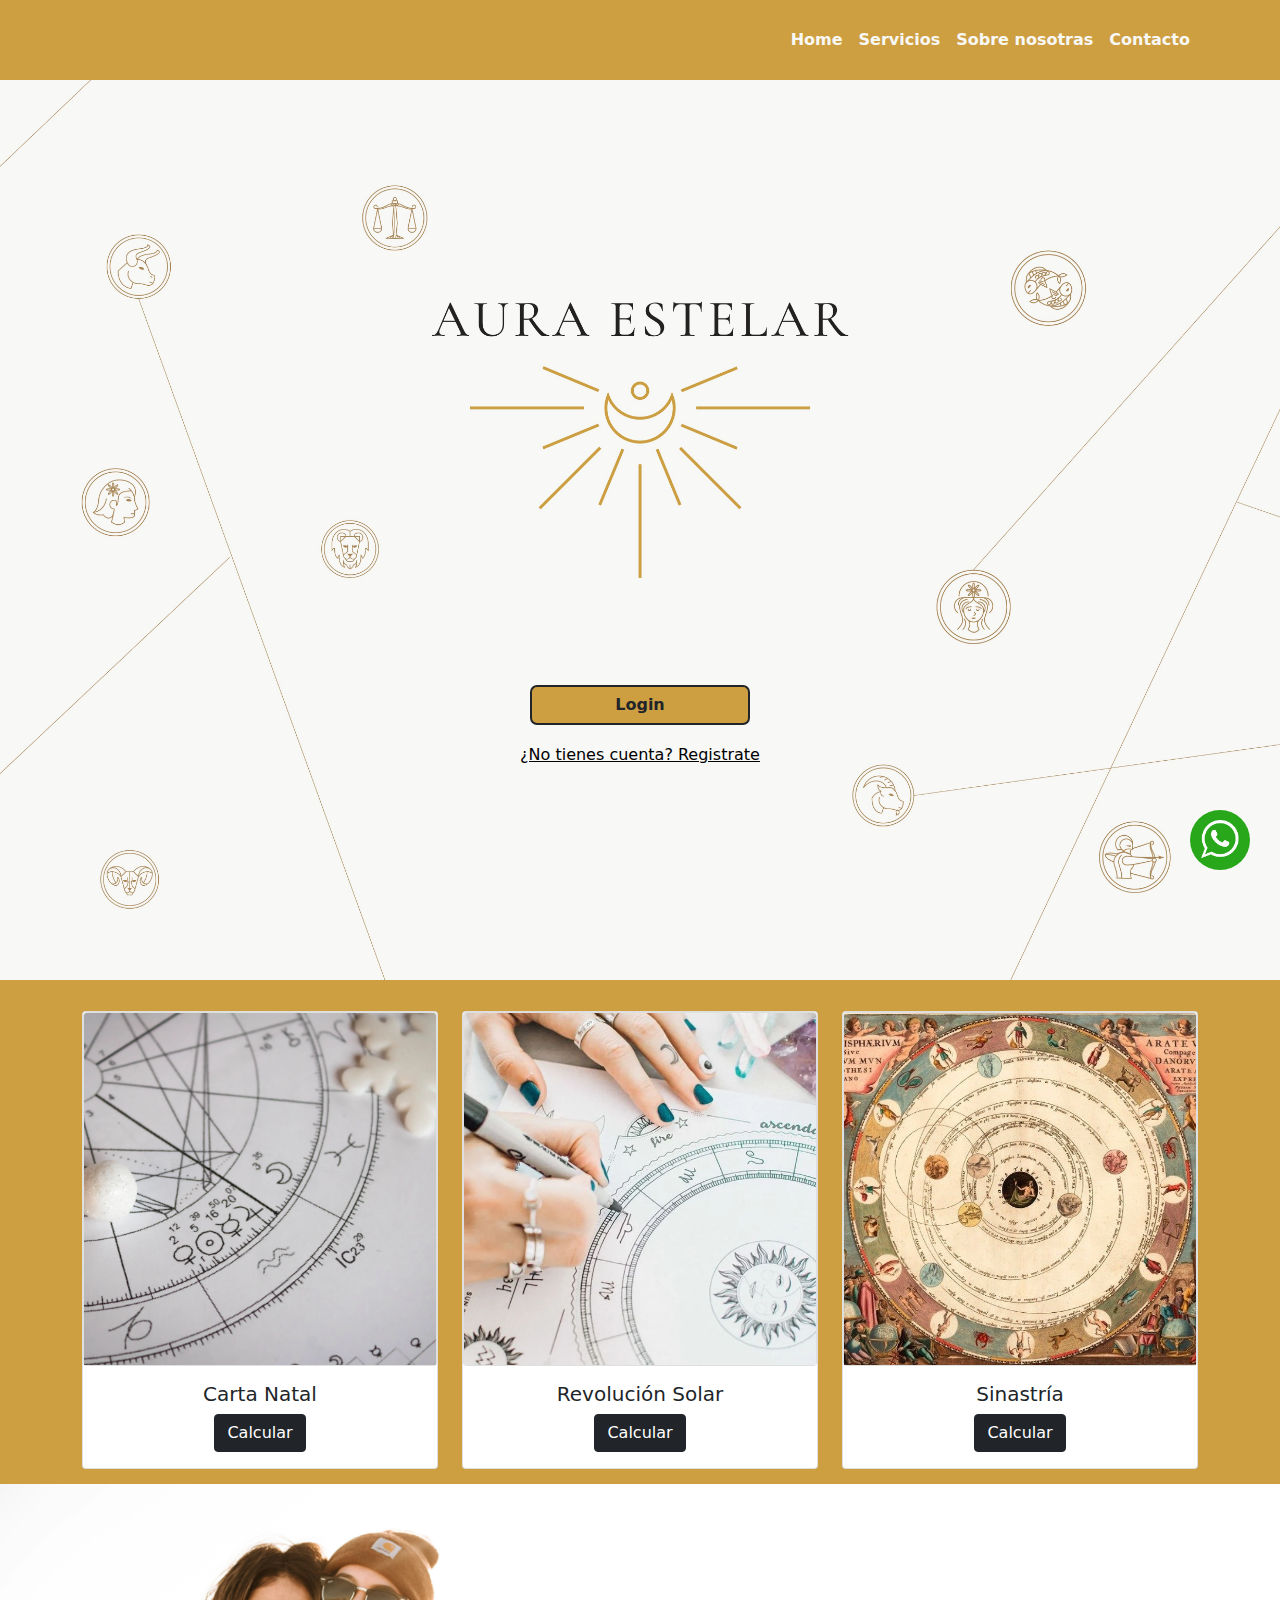
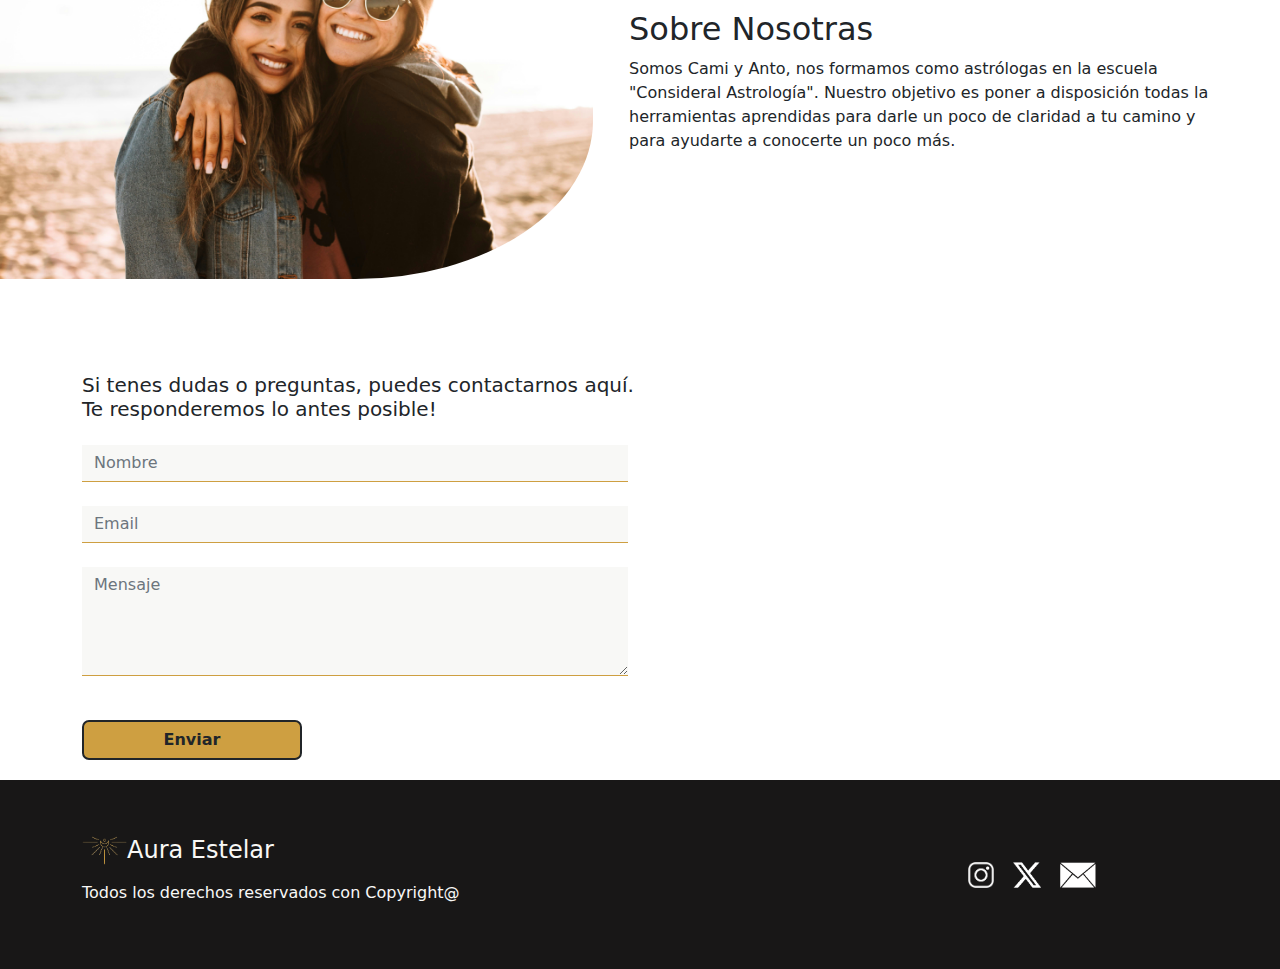
<file: index.html>
<!DOCTYPE html>
<html lang="en">
    <head>
        <meta charset="UTF-8" />
        <meta http-equiv="X-UA-Compatible" content="IE=edge" />
        <meta name="viewport" content="width=device-width, initial-scale=1.0" />
        <title>Aura Estelar</title>

        <!-- favicon -->
        <link rel="icon" type="image/x-icon" href="images/logo_favicon.png" />

        <!--Bootstrap css-->
        <link href="css/bootstrap.min.css" rel="stylesheet" />

        <!--nuestro CSS-->
        <link href="css/styles.css" rel="stylesheet" />
    </head>

    <body>
        <!--Bootstrap JS-->
        <script src="js/bootstrap.bundle.min.js"></script>
        <!---->

        <div class="container-fluid menu menu_scroller sticky-top" id="home">
            <nav class="navbar navbar-expand-lg">
                <div class="container justify-content-center text-center">
                    <button class="navbar-toggler" type="button" data-bs-toggle="collapse" data-bs-target="#navbarNav" aria-controls="navbarNav" aria-expanded="false" aria-label="Toggle navigation">
                        <span class="navbar-toggler-icon"></span>
                    </button>
                    <div class="navbar-collapse justify-content-end collapse show" id="navbarNav">
                        <ul class="navbar-nav">
                            <li class="nav-item icono_menu">
                                <a class="nav-link active" aria-current="page" href="#home">Home</a>
                            </li>
                            <li class="nav-item icono_menu">
                                <a class="nav-link" href="#servicios">Servicios</a>
                            </li>
                            <li class="nav-item icono_menu">
                                <a class="nav-link" href="#sobre_nosotras">Sobre nosotras</a>
                            </li>
                            <li class="nav-item icono_menu">
                                <a class="nav-link" href="#form_contacto">Contacto</a>
                            </li>
                        </ul>
                    </div>
                </div>
            </nav>
        </div>

        <div class="container-fluid cabecera d-flex align-items-center justify-content-center">
            <div class="text-center section_login">
                <div>
                    <button type="button" class="btn boton" onclick="window.location.href='login.html'">
                        Login
                    </button>
                    <h6><a href="registro.html">¿No tienes cuenta? Registrate</a></h6>
                </div>
            </div>
        </div>
        <div class="servicios" id="servicios">
            <div class="container text-center">
                <div class="row">
                    <div class="col-md-6 col-lg-4 mt-3">
                        <div class="card">
                            <div class="card">
                                <a href="carta_natal.html">
                                    <img src="images/carta_natal.webp" class="card-img-top" alt="imagen carta natal" />
                                    <div class="card-img-overlay mas_info">
                                        <p>
                                            Tu carta natal es una "foto" del cielo al momento de tu nacimiento; puedes ver la ubicación y conexiones de los planetas en ese instante para hacer de la astrología tu herramienta de autoobservación y crecimiento.
                                        </p>
                                    </div>
                                </a>
                            </div>
                            <div class="card-body gap-2 mx-auto">
                                <h5 class="card-title">Carta Natal</h5>
                                <a href="carta_natal.html" class="btn btn-dark bot-servicio">Calcular</a>
                            </div>
                        </div>
                    </div>
                    <div class="col-md-6 col-lg-4 mt-3">
                        <div class="card">
                            <div class="card">
                                <a href="rev_solar.html">
                                    <img src="images/revolucion_solar.webp" class="card-img-top" alt="imagen revolucion solar" />
                                    <div class="card-img-overlay mas_info">
                                        <p>
                                            Esta es una lectura anual a partir de tu fecha de cumpleaños. En ella se profundizará en qué energías vas a transitar en ese año y como estas te afectarán.
                                        </p>
                                    </div>
                                </a>
                            </div>
                            <div class="card-body gap-2 mx-auto">
                                <h5 class="card-title">Revolución Solar</h5>
                                <a href="rev_solar.html" class="btn btn-dark bot-servicio">Calcular</a>
                            </div>
                        </div>
                    </div>
                    <div class="col-md-6 col-lg-4 mt-3">
                        <div class="card">
                            <div class="card">
                                <a href="sinastria.html">
                                    <img src="images/sinastria.jpeg" class="card-img-top" alt="imagen sinastria" />
                                    <div class="card-img-overlay mas_info">
                                        <p>
                                            La sinastría es un análisis de compatibilidad que hay entre una o más personas, basándose en sus cartas astrales.
                                        </p>
                                    </div>
                                </a>
                            </div>
                            <div class="card-body gap-2 mx-auto">
                                <h5 class="card-title">Sinastría</h5>
                                <a href="sinastria.html" class="btn btn-dark bot-servicio">Calcular</a>
                            </div>
                        </div>
                    </div>
                </div>
            </div>
        </div>

        <div class="container-fluid sobre_nosotras" id="sobre_nosotras">
            <div class="row align-items-center me-5">
                <div class="col-lg-6 mb-3">
                    <img class="img-fluid img_sobre_nosotras" alt="imagen astrologas" src="images/sobre_nosotras.jpg" />
                </div>
                <div class="col-lg-6 ps-4">
                    <h2>Sobre Nosotras</h2>
                    <p>
                        Somos Cami y Anto, nos formamos como astrólogas en la escuela "Consideral Astrología". Nuestro objetivo es poner a disposición todas la herramientas aprendidas para darle un poco de claridad a tu camino y para
                        ayudarte a conocerte un poco más.
                    </p>
                </div>
            </div>
        </div>

        <div class="container mt-5" id="form_contacto">
            <div class="row">
                <h5 class="mb-4">
                    Si tenes dudas o preguntas, puedes contactarnos aquí.<br />
                    Te responderemos lo antes posible!
                </h5>
                <div class="col-md-6">
                    <form>
                        <div class="mb-4">
                            <!--<label for="nombre" class="form-label">Nombre *</label> -->
                            <input type="text" class="form-control" id="nombre" name="nombre" placeholder="Nombre" required />
                        </div>
                        <div class="mb-4">
                            <!--<label for="email" class="form-label">Email *</label>-->
                            <input type="email" class="form-control" id="email" name="email" placeholder="Email" required />
                        </div>
                        <div class="mb-4">
                            <!--<label for="mensaje" class="form-label">Mensaje *</label>-->
                            <textarea id="mensaje" class="form-control" name="mensaje" rows="4" cols="50" placeholder="Mensaje" required></textarea>
                        </div>
                        <button type="submit" class="btn boton">Enviar</button>
                    </form>
                </div>

                <!-- Modal -->
                <div class="modal fade" id="contactoModal" tabindex="-1" aria-labelledby="contactoModalLabel" aria-hidden="true">
                    <div class="modal-dialog modal-dialog-centered">
                        <div class="modal-content">
                            <div class="modal-header">
                                <h5 class="modal-title" id="contactoModalLabel">
                                    ¡Muchas gracias por contactarnos!
                                </h5>
                                <button type="button" class="btn-close" data-bs-dismiss="modal" aria-label="Cerrar"></button>
                            </div>
                            <div class="modal-body">
                                Se ha enviado su consulta correctamente. A la brevedad recibirá la respuesta por mail.
                            </div>
                            <div class="modal-footer justify-content-center">
                                <button type="button" class="btn boton" data-bs-dismiss="modal">
                                    Cerrar
                                </button>
                            </div>
                        </div>
                    </div>
                </div>

                <div class="col-md-6 pb-5 mapa">
                    <iframe
                        src="https://www.google.com/maps/embed?pb=!1m18!1m12!1m3!1d3284.2297114661333!2d-58.38588609999999!3d-34.5983524!2m3!1f0!2f0!3f0!3m2!1i1024!2i768!4f13.1!3m3!1m2!1s0x95bccab87e4355d9%3A0xb81df7efe6f65415!2sParaguay%201318%2C%20C1057AAV%20Cdad.%20Aut%C3%B3noma%20de%20Buenos%20Aires!5e0!3m2!1ses!2sar!4v1718657059102!5m2!1ses!2sar"
                        allowfullscreen
                        loading="lazy"
                        referrerpolicy="no-referrer-when-downgrade"
                    ></iframe>
                </div>
            </div>
        </div>

        <footer class="container-fluid footer pt-5 pb-5">
            <div class="container">
                <div class="row">
                    <div class="col-7">
                        <h4><img src="images/icon.png" class="img-logo" alt="logo aura estelar" />Aura Estelar</h4>
                        <p>Todos los derechos reservados con Copyright@</p>
                    </div>
                    <div class="col-4 align-self-center text-end">
                        <a href="https://www.instagram.com/" target="_blank"><img class="img-icon" src="images/instagram_white.png" alt="logo instagram" /></a>

                        <a href="https://x.com/?lang=es" target="_blank"><img class="img-icon" src="images/x_white.png" alt="logo x" /></a>

                        <a href="mailto:test@test.com" target="_blank"><img class="img-icon" src="images/mail_white.png" alt="logo email" /></a>
                    </div>
                    <div class="col-1"></div>
                </div>
            </div>
        </footer>

        <div class="wp">
            <a href="https://wa.me/91165647270" target="_blank"><img class="img-wpp" src="images/wpp.png" alt="logo whatsapp" /></a>
        </div>

        <!--Mi JS -->
        <script>
            /* Código para form de contacto */
            const form = document.getElementById("form_contacto");

            // Agregamos un "listener" para el evento "submit"
            form.addEventListener("submit", function (event) {
                // Prevenimos que el formulario se envíe
                event.preventDefault();

                var myModal = new bootstrap.Modal(document.getElementById("contactoModal"), { keyboard: false });
                myModal.show();
            });
        </script>
    </body>
</html>
</file>
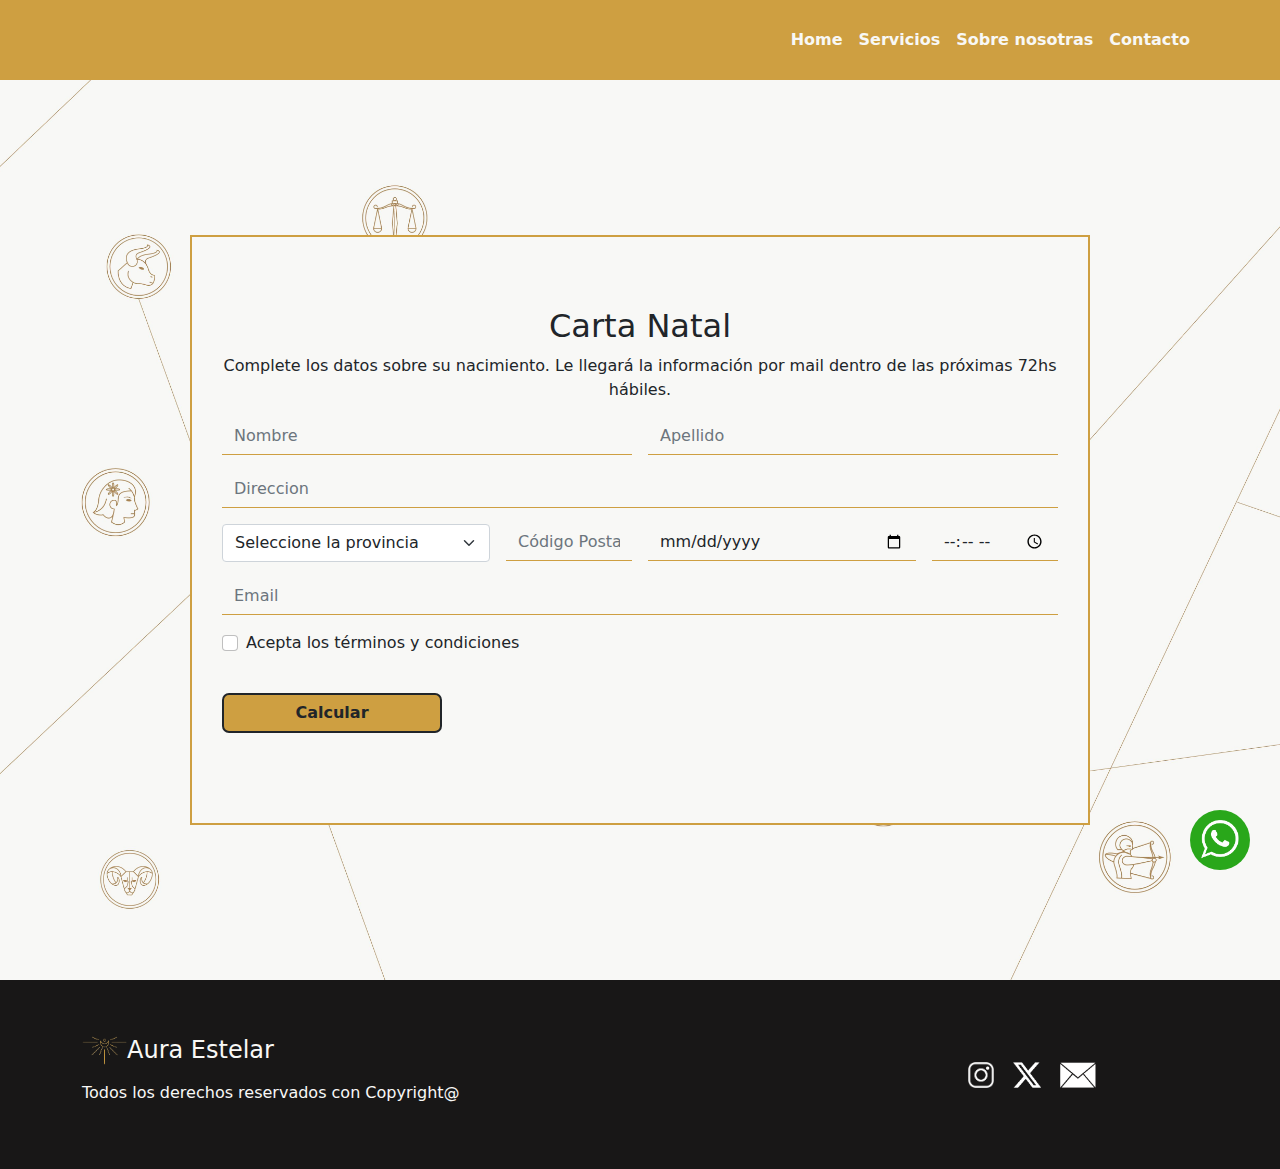
<file: carta_natal.html>
<!DOCTYPE html>
<html lang="en">
    <head>
        <meta charset="UTF-8" />
        <meta http-equiv="X-UA-Compatible" content="IE=edge" />
        <meta name="viewport" content="width=device-width, initial-scale=1.0" />
        <title>Aura Estelar</title>

        <!-- favicon -->
        <link rel="icon" type="image/x-icon" href="images/logo_favicon.png" />

        <!--Bootstrap css-->
        <link href="css/bootstrap.min.css" rel="stylesheet" />

        <!--nuestro CSS-->
        <link href="css/styles.css" rel="stylesheet" />
    </head>
    <body>
        <!--Bootstrap JS-->
        <script src="js/bootstrap.bundle.min.js"></script>
        <!---->

        <div class="container-fluid menu menu_scroller sticky-top" id="home">
            <nav class="navbar navbar-expand-lg">
                <div class="container justify-content-center text-center">
                    <button class="navbar-toggler" type="button" data-bs-toggle="collapse" data-bs-target="#navbarNav" aria-controls="navbarNav" aria-expanded="false" aria-label="Toggle navigation">
                        <span class="navbar-toggler-icon"></span>
                    </button>
                    <div class="navbar-collapse justify-content-end collapse show" id="navbarNav">
                        <ul class="navbar-nav">
                            <li class="nav-item icono_menu">
                                <a class="nav-link active" aria-current="page" href="index.html#home">Home</a>
                            </li>
                            <li class="nav-item icono_menu">
                                <a class="nav-link" href="index.html#servicios">Servicios</a>
                            </li>
                            <li class="nav-item icono_menu">
                                <a class="nav-link" href="index.html#sobre_nosotras">Sobre nosotras</a>
                            </li>
                            <li class="nav-item icono_menu">
                                <a class="nav-link" href="index.html#form_contacto">Contacto</a>
                            </li>
                        </ul>
                    </div>
                </div>
            </nav>
        </div>

        <div class="container-fluid cabecera-otros d-flex align-items-center justify-content-center">
            <div class="form_login">
                <h2 class="text-center">Carta Natal</h2>
                <p class="mb-3 text-center">
                    Complete los datos sobre su nacimiento. Le llegará la información por mail dentro de las próximas 72hs hábiles.
                </p>
                <form class="row g-3" id="form_carta_natal">
                    <div class="col-md-6">
                        <!-- <label for="input_nombre" class="form-label">Nombre *</label> -->
                        <input type="text" class="form-control" id="input_nombre" placeholder="Nombre" required />
                    </div>
                    <div class="col-md-6">
                        <!-- <label for="input_apellido" class="form-label">Apellido *</label> -->
                        <input type="text" class="form-control" id="input_apellido" placeholder="Apellido" required />
                    </div>
                    <div class="col-md-12">
                        <!-- <label for="input_direccion" class="form-label">Direccion *</label> -->
                        <input type="text" class="form-control" id="input_direccion" placeholder="Direccion" required />
                    </div>
                    <div class="col-md-4">
                        <!-- <label for="input_provincia" class="form-label">Provincia *</label> -->
                        <select id="input_provincia" class="form-select" required>
                            <option value="0" selected>Seleccione la provincia</option>
                            <option value="1">Buenos Aires</option>
                            <option value="2">Capital Federal</option>
                            <option value="3">Córdoba</option>
                            <option value="4">Formosa</option>
                            <option value="5">La Pampa</option>
                            <option value="6">Rio Negro</option>
                            <option value="7">Salta</option>
                            <option value="8">San Luis</option>
                            <option value="9">Tierra del Fuego</option>
                            <option value="10">Tucumán</option>
                        </select>
                    </div>
                    <div class="col-md-2">
                        <!-- <label for="inputZip" class="form-label">CP *</label> -->
                        <input type="text" class="form-control" id="inputZip" placeholder="Código Postal" required />
                    </div>
                    <div class="col-md-4">
                        <!-- <label for="input_nacimiento" class="form-label">Fecha de nacimiento *</label> -->
                        <input type="date" class="form-control" id="input_nacimiento" required />
                    </div>
                    <div class="col-md-2">
                        <!-- <label for="input_hs_nac" class="form-label">Hora *</label> -->
                        <input type="time" class="form-control" id="input_hs_nac" required />
                    </div>
                    <div class="col-md-12">
                        <!-- <label for="input_email" class="form-label">Email *</label> -->
                        <input type="email" class="form-control" id="input_email" placeholder="Email" required />
                    </div>
                    <div class="col-md-12">
                        <div class="form-check">
                            <input class="form-check-input" type="checkbox" id="gridCheck" required />
                            <label class="form-check-label" for="gridCheck">
                                Acepta los términos y condiciones
                            </label>
                        </div>
                    </div>
                    <div class="col-12">
                        <button type="submit" class="btn boton">Calcular</button>
                    </div>
                </form>
            </div>
        </div>
        <!-- Modal -->
        <div class="modal fade" id="cartaNatalModal" tabindex="-1" aria-labelledby="cartaNatalModalLabel" aria-hidden="true">
            <div class="modal-dialog modal-dialog-centered">
                <div class="modal-content">
                    <div class="modal-header">
                        <h5 class="modal-title" id="cartaNatalModalLabel">¡Muchas gracias!</h5>
                        <button type="button" class="btn-close" data-bs-dismiss="modal" aria-label="Cerrar"></button>
                    </div>
                    <div class="modal-body">
                        Se ha enviado la información correctamente. A la brevedad recibirá la respuesta por mail.
                    </div>
                    <div class="modal-footer justify-content-center">
                        <button type="button" class="btn boton" data-bs-dismiss="modal">Cerrar</button>
                    </div>
                </div>
            </div>
        </div>

        <footer class="container-fluid footer pt-5 pb-5">
            <div class="container">
                <div class="row">
                    <div class="col-7">
                        <h4><img src="images/icon.png" class="img-logo" alt="logo aura estelar" />Aura Estelar</h4>
                        <p>Todos los derechos reservados con Copyright@</p>
                    </div>
                    <div class="col-4 align-self-center text-end">
                        <a href="https://www.instagram.com/" target="_blank"><img class="img-icon" src="images/instagram_white.png" alt="logo instagram" /></a>

                        <a href="https://x.com/?lang=es" target="_blank"><img class="img-icon" src="images/x_white.png" alt="logo x" /></a>

                        <a href="mailto:test@test.com" target="_blank"><img class="img-icon" src="images/mail_white.png" alt="logo email" /></a>
                    </div>
                    <div class="col-1"></div>
                </div>
            </div>
        </footer>

        <div class="wp">
            <a href="https://wa.me/91165647270" target="_blank"><img class="img-wpp" src="images/wpp.png" alt="logo whatsapp" /></a>
        </div>

        <!--Mi JS -->
        <script>
            /* Código para form de carta natal */
            const form_carta_natal = document.getElementById("form_carta_natal");

            // Agregamos un "listener" para el evento "submit"
            form_carta_natal.addEventListener("submit", function (event) {
                // Prevenimos que el formulario se envíe
                event.preventDefault();

                var myModal = new bootstrap.Modal(document.getElementById("cartaNatalModal"), { keyboard: false });
                myModal.show();
            });
        </script>
    </body>
</html>
</file>
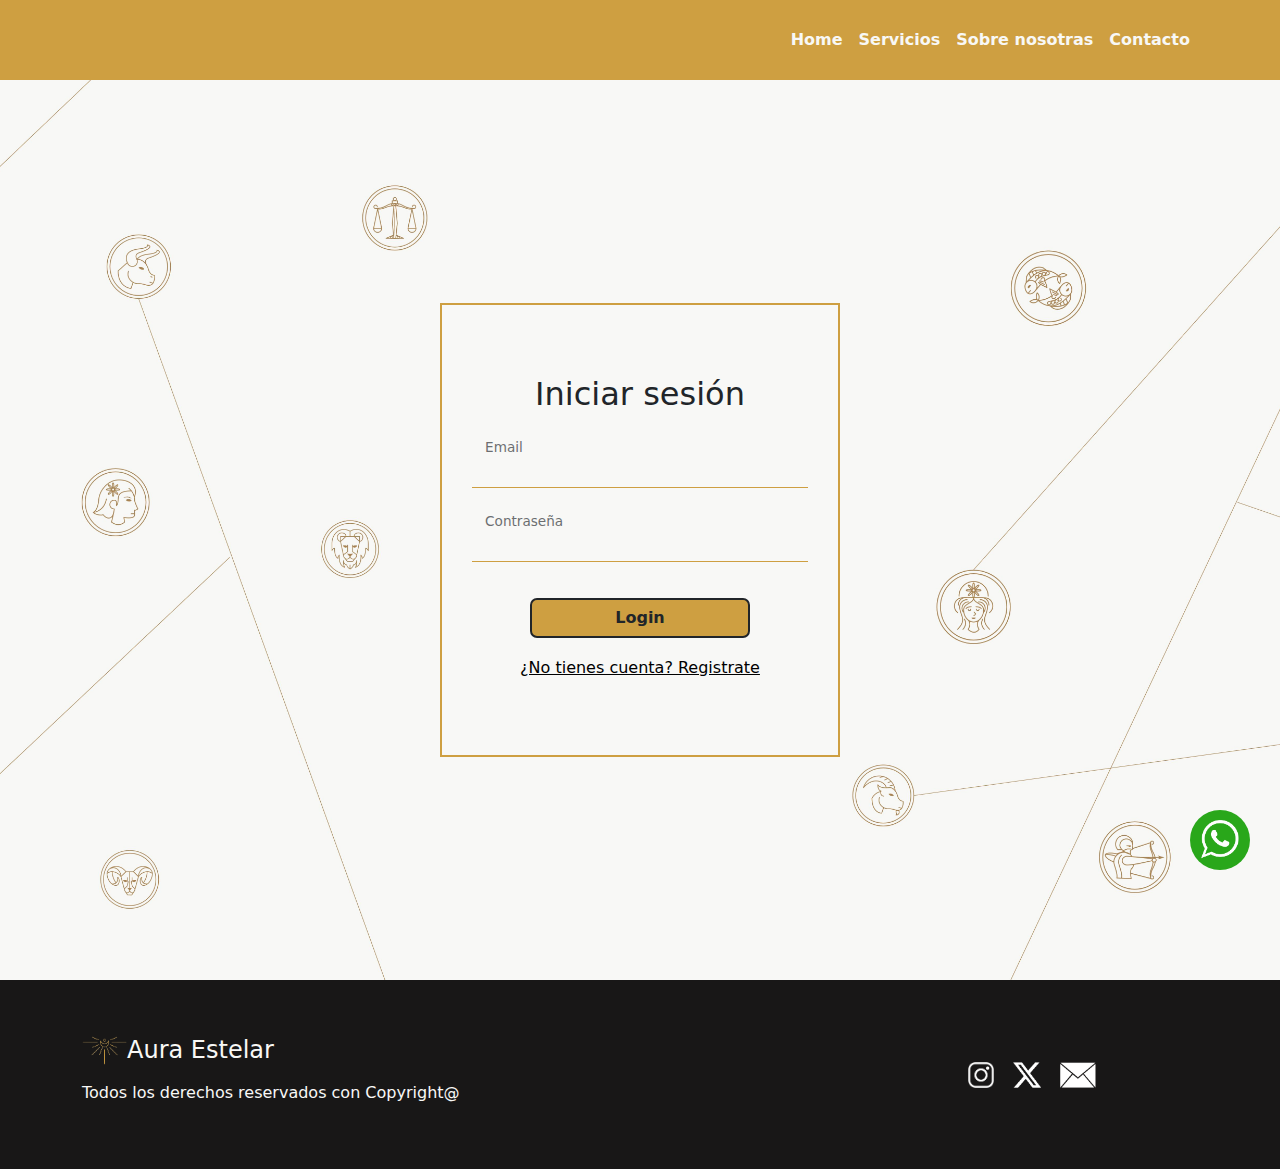
<file: login.html>
<!DOCTYPE html>
<html lang="en">
    <head>
        <meta charset="UTF-8" />
        <meta http-equiv="X-UA-Compatible" content="IE=edge" />
        <meta name="viewport" content="width=device-width, initial-scale=1.0" />
        <title>Aura Estelar</title>

        <!-- favicon -->
        <link rel="icon" type="image/x-icon" href="images/logo_favicon.png" />

        <!--Bootstrap css-->
        <link href="css/bootstrap.min.css" rel="stylesheet" />

        <!--nuestro CSS-->
        <link href="css/styles.css" rel="stylesheet" />
    </head>

    <body>
        <!--Bootstrap JS-->
        <script src="js/bootstrap.bundle.min.js"></script>
        <!---->
        <div class="container-fluid menu menu_scroller sticky-top" id="home">
            <nav class="navbar navbar-expand-lg">
                <div class="container justify-content-center text-center">
                    <button class="navbar-toggler" type="button" data-bs-toggle="collapse" data-bs-target="#navbarNav" aria-controls="navbarNav" aria-expanded="false" aria-label="Toggle navigation">
                        <span class="navbar-toggler-icon"></span>
                    </button>
                    <div class="navbar-collapse justify-content-end collapse show" id="navbarNav">
                        <ul class="navbar-nav">
                            <li class="nav-item icono_menu">
                                <a class="nav-link active" aria-current="page" href="index.html#home">Home</a>
                            </li>
                            <li class="nav-item icono_menu">
                                <a class="nav-link" href="index.html#servicios">Servicios</a>
                            </li>
                            <li class="nav-item icono_menu">
                                <a class="nav-link" href="index.html#sobre_nosotras">Sobre nosotras</a>
                            </li>
                            <li class="nav-item icono_menu">
                                <a class="nav-link" href="index.html#form_contacto">Contacto</a>
                            </li>
                        </ul>
                    </div>
                </div>
            </nav>
        </div>

        <div class="container-fluid cabecera-otros d-flex align-items-center justify-content-center">
            <form class="form_login" id="form_login">
                <h2 class="mb-3 text-center">Iniciar sesión</h2>
                <div class="form-floating mb-3">
                    <input type="email" class="form-control" id="input_email" required />
                    <label for="input_email">Email</label>
                </div>
                <div class="form-floating mb-3">
                    <input type="password" class="form-control" id="input_password" required />
                    <label for="input_password">Contraseña</label>
                </div>
                <div>
                    <div class="d-flex justify-content-center">
                        <button type="submit" class="btn boton">Login</button>
                    </div>
                    <h6 class="text-center">
                        <a href="registro.html">¿No tienes cuenta? Registrate</a>
                    </h6>
                </div>
            </form>
        </div>

        <!-- Modal -->
        <div class="modal fade" id="loginModal" tabindex="-1" aria-labelledby="loginModalLabel" aria-hidden="true">
            <div class="modal-dialog modal-dialog-centered">
                <div class="modal-content">
                    <div class="modal-header">
                        <h5 class="modal-title" id="loginModalLabel">¡Muchas gracias!</h5>
                        <button type="button" class="btn-close" data-bs-dismiss="modal" aria-label="Cerrar"></button>
                    </div>
                    <div class="modal-body">
                        Ha iniciado sesión correctamente.
                    </div>
                    <div class="modal-footer justify-content-center">
                        <button type="button" class="btn boton" data-bs-dismiss="modal">Cerrar</button>
                    </div>
                </div>
            </div>
        </div>

        <footer class="container-fluid footer pt-5 pb-5">
            <div class="container">
                <div class="row">
                    <div class="col-7">
                        <h4><img src="images/icon.png" class="img-logo" alt="logo aura estelar" />Aura Estelar</h4>
                        <p>Todos los derechos reservados con Copyright@</p>
                    </div>
                    <div class="col-4 align-self-center text-end">
                        <a href="https://www.instagram.com/" target="_blank"><img class="img-icon" src="images/instagram_white.png" alt="logo instagram" /></a>

                        <a href="https://x.com/?lang=es" target="_blank"><img class="img-icon" src="images/x_white.png" alt="logo x" /></a>

                        <a href="mailto:test@test.com" target="_blank"><img class="img-icon" src="images/mail_white.png" alt="logo email" /></a>
                    </div>
                    <div class="col-1"></div>
                </div>
            </div>
        </footer>

        <div class="wp">
            <a href="https://wa.me/91165647270" target="_blank"><img class="img-wpp" src="images/wpp.png" alt="logo whatsapp" /></a>
        </div>

        <!--Mi JS -->
        <script>
            /* Código para form de login */
            const formlogin = document.getElementById("form_login");

            // Agregamos un "listener" para el evento "submit"
            formlogin.addEventListener("submit", function (event) {
                // Prevenimos que el formulario se envíe
                event.preventDefault();

                var myModal = new bootstrap.Modal(document.getElementById("loginModal"), { keyboard: false });
                myModal.show();
            });
        </script>
    </body>
</html>
</file>
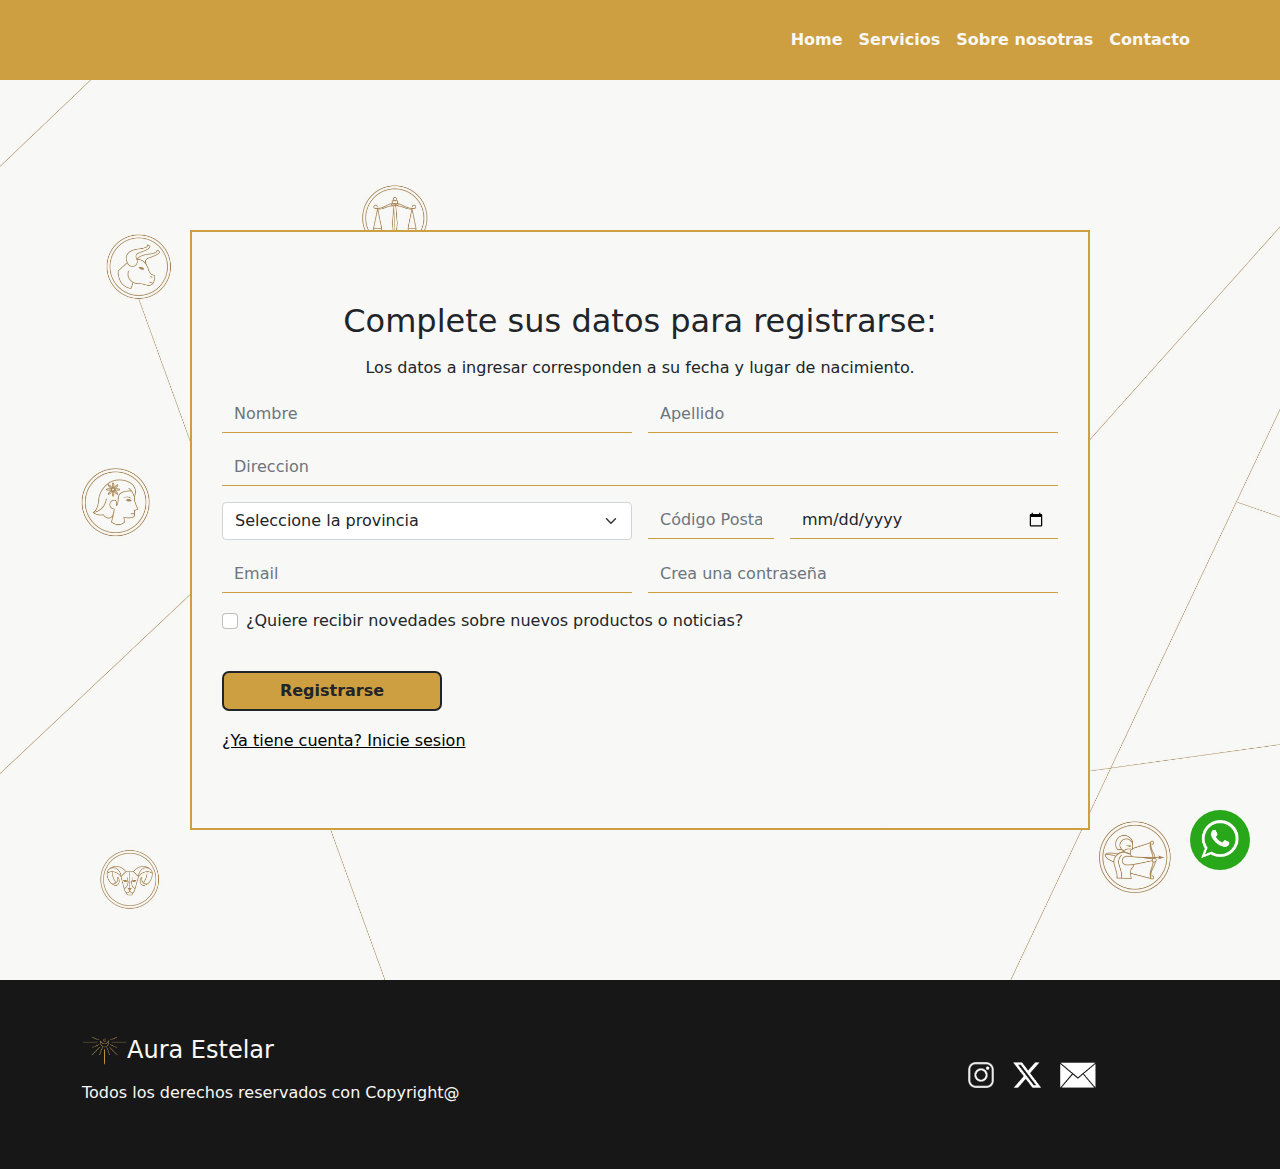
<file: registro.html>
<!DOCTYPE html>
<html lang="en">
    <head>
        <meta charset="UTF-8" />
        <meta http-equiv="X-UA-Compatible" content="IE=edge" />
        <meta name="viewport" content="width=device-width, initial-scale=1.0" />
        <title>Aura Estelar</title>

        <!-- favicon -->
        <link rel="icon" type="image/x-icon" href="images/logo_favicon.png" />

        <!--Bootstrap css-->
        <link href="css/bootstrap.min.css" rel="stylesheet" />

        <!--nuestro CSS-->
        <link href="css/styles.css" rel="stylesheet" />
    </head>

    <body>
        <!--Bootstrap JS-->
        <script src="js/bootstrap.bundle.min.js"></script>
        <!---->
        <div class="container-fluid menu menu_scroller sticky-top" id="home">
            <nav class="navbar navbar-expand-lg">
                <div class="container justify-content-center text-center">
                    <button class="navbar-toggler" type="button" data-bs-toggle="collapse" data-bs-target="#navbarNav" aria-controls="navbarNav" aria-expanded="false" aria-label="Toggle navigation">
                        <span class="navbar-toggler-icon"></span>
                    </button>
                    <div class="navbar-collapse justify-content-end collapse show" id="navbarNav">
                        <ul class="navbar-nav">
                            <li class="nav-item icono_menu">
                                <a class="nav-link active" aria-current="page" href="index.html#home">Home</a>
                            </li>
                            <li class="nav-item icono_menu">
                                <a class="nav-link" href="index.html#servicios">Servicios</a>
                            </li>
                            <li class="nav-item icono_menu">
                                <a class="nav-link" href="index.html#sobre_nosotras">Sobre nosotras</a>
                            </li>
                            <li class="nav-item icono_menu">
                                <a class="nav-link" href="index.html#form_contacto">Contacto</a>
                            </li>
                        </ul>
                    </div>
                </div>
            </nav>
        </div>

        <div class="container-fluid cabecera-otros d-flex align-items-center justify-content-center">
            <div class="form_login">
                <h2 class="mb-3 text-center">Complete sus datos para registrarse:</h2>
                <p class="mb-3 text-center">
                    Los datos a ingresar corresponden a su fecha y lugar de nacimiento.
                </p>
                <form class="row g-3" id="form_registro">
                    <div class="col-md-6 col-sm-12">
                        <!-- <label for="input_nombre" class="form-label">Nombre *</label> -->
                        <input type="text" class="form-control" id="input_nombre" placeholder="Nombre" required />
                    </div>
                    <div class="col-md-6 col-sm-12">
                        <!-- <label for="input_apellido" class="form-label">Apellido *</label> -->
                        <input type="text" class="form-control" id="input_apellido" placeholder="Apellido" required />
                    </div>
                    <div class="col-md-12">
                        <!-- <label for="input_direccion" class="form-label">Direccion</label> -->
                        <input type="text" class="form-control" id="input_direccion" placeholder="Direccion" />
                    </div>
                    <div class="col-md-6 col-sm-6">
                        <!-- <label for="input_provincia" class="form-label">Provincia</label> -->
                        <select id="input_provincia" class="form-select">
                            <option selected>Seleccione la provincia</option>
                            <option>Buenos Aires</option>
                            <option>Capital Federal</option>
                            <option>Córdoba</option>
                            <option>Formosa</option>
                            <option>La Pampa</option>
                            <option>Rio Negro</option>
                            <option>Salta</option>
                            <option>San Luis</option>
                            <option>Tierra del Fuego</option>
                            <option>Tucumán</option>
                        </select>
                    </div>
                    <div class="col-md-2">
                        <input type="text" class="form-control" id="inputZip" placeholder="Código Postal" />
                    </div>
                    <div class="col-md-4">
                        <input type="date" class="form-control" id="input_nacimiento" required />
                    </div>

                    <div class="col-md-6 col-sm-12">
                        <input type="email" class="form-control" id="input_email" placeholder="Email" required />
                    </div>
                    <div class="col-md-6 col-sm-12">
                        <input type="password" class="form-control" id="input_password" placeholder="Crea una contraseña" required />
                    </div>
                    <div class="col-12">
                        <div class="form-check">
                            <input class="form-check-input" type="checkbox" id="gridCheck" />
                            <label class="form-check-label" for="gridCheck">
                                ¿Quiere recibir novedades sobre nuevos productos o noticias?
                            </label>
                        </div>
                    </div>
                    <div class="col-12">
                        <button type="submit" class="btn boton">Registrarse</button>
                        <h6><a href="login.html">¿Ya tiene cuenta? Inicie sesion</a></h6>
                    </div>
                </form>
            </div>
        </div>
        <!-- Modal -->
        <div class="modal fade" id="registroModal" tabindex="-1" aria-labelledby="registroModalLabel" aria-hidden="true">
            <div class="modal-dialog modal-dialog-centered">
                <div class="modal-content">
                    <div class="modal-header">
                        <h5 class="modal-title" id="registroModalLabel">
                            ¡Muchas gracias por registrarse!
                        </h5>
                        <button type="button" class="btn-close" data-bs-dismiss="modal" aria-label="Cerrar"></button>
                    </div>
                    <div class="modal-body">
                        Recibirá por mail los siguientes pasos para validar y confirmar su cuenta.
                    </div>
                    <div class="modal-footer justify-content-center">
                        <button type="button" class="btn boton" data-bs-dismiss="modal">
                            Cerrar
                        </button>
                    </div>
                </div>
            </div>
        </div>

        <footer class="container-fluid footer pt-5 pb-5">
            <div class="container">
                <div class="row">
                    <div class="col-7">
                        <h4><img src="images/icon.png" class="img-logo" alt="logo aura estelar" />Aura Estelar</h4>
                        <p>Todos los derechos reservados con Copyright@</p>
                    </div>
                    <div class="col-4 align-self-center text-end">
                        <a href="https://www.instagram.com/" target="_blank"><img class="img-icon" src="images/instagram_white.png" alt="logo instagram" /></a>

                        <a href="https://x.com/?lang=es" target="_blank"><img class="img-icon" src="images/x_white.png" alt="logo x" /></a>

                        <a href="mailto:test@test.com" target="_blank"><img class="img-icon" src="images/mail_white.png" alt="logo email" /></a>
                    </div>
                    <div class="col-1"></div>
                </div>
            </div>
        </footer>

        <div class="wp">
            <a href="https://wa.me/91165647270" target="_blank"><img class="img-wpp" src="images/wpp.png" alt="logo whatsapp" /></a>
        </div>

        <!--Mi JS -->
        <script>
            /* Código para form de registro */
            const form_registro = document.getElementById("form_registro");

            // Agregamos un "listener" para el evento "submit"
            form_registro.addEventListener("submit", function (event) {
                // Prevenimos que el formulario se envíe
                event.preventDefault();

                var myModal = new bootstrap.Modal(document.getElementById("registroModal"), { keyboard: false });
                myModal.show();
            });
        </script>
    </body>
</html>
</file>
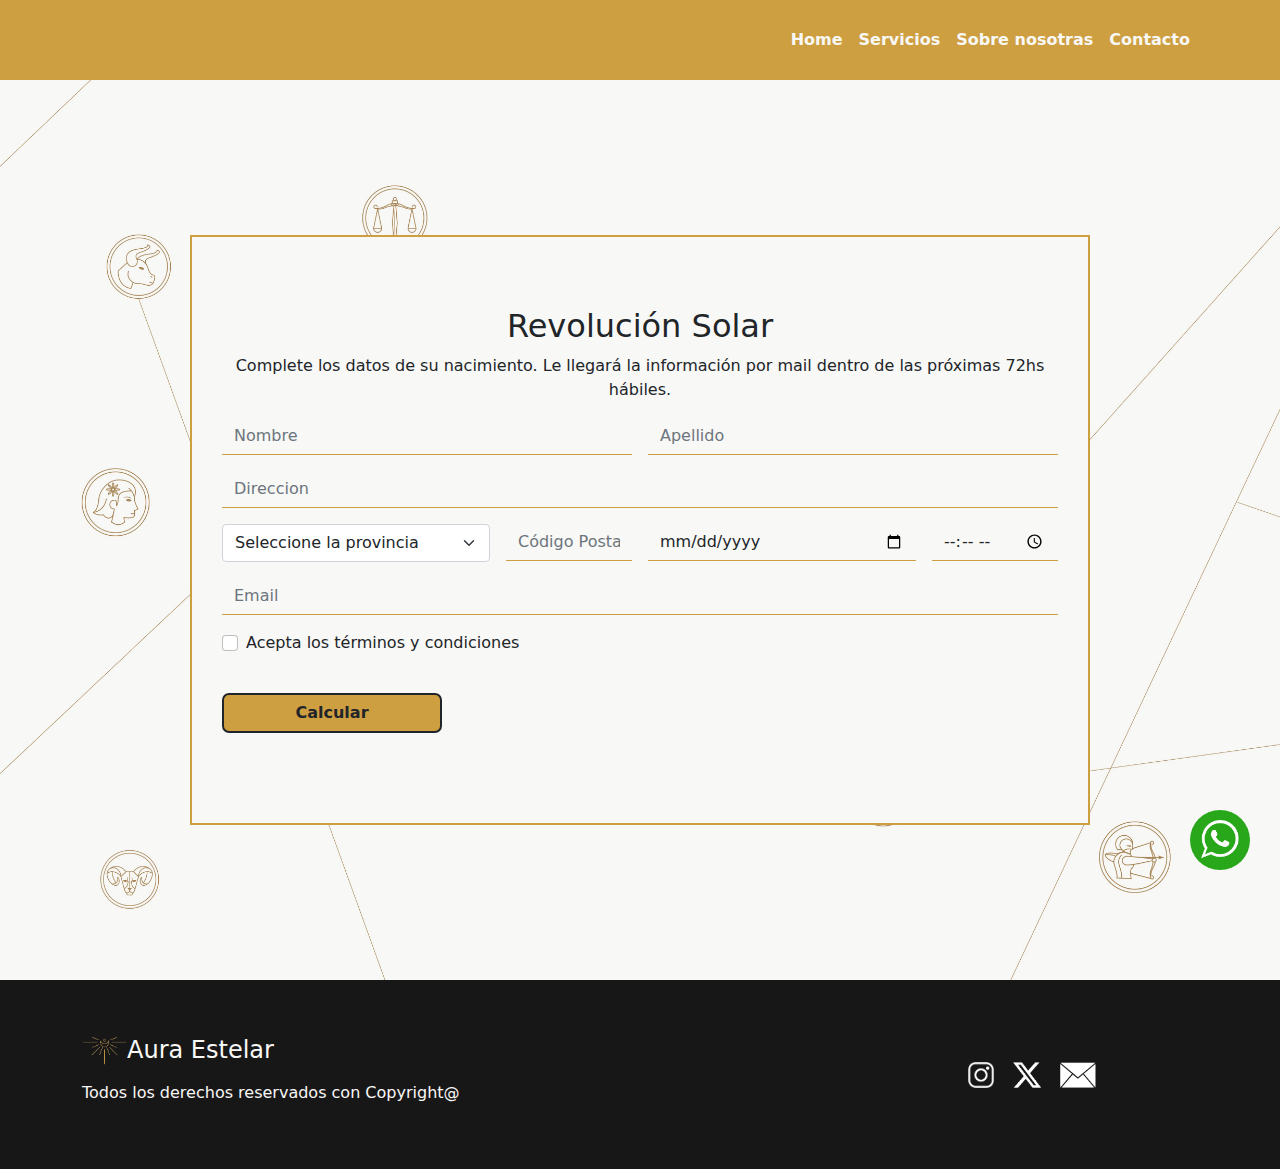
<file: rev_solar.html>
<!DOCTYPE html>
<html lang="en">
    <head>
        <meta charset="UTF-8" />
        <meta http-equiv="X-UA-Compatible" content="IE=edge" />
        <meta name="viewport" content="width=device-width, initial-scale=1.0" />
        <title>Aura Estelar</title>

        <!-- favicon -->
        <link rel="icon" type="image/x-icon" href="images/logo_favicon.png" />

        <!--Bootstrap css-->
        <link href="css/bootstrap.min.css" rel="stylesheet" />

        <!--nuestro CSS-->
        <link href="css/styles.css" rel="stylesheet" />
    </head>
    <body>
        <!--Bootstrap JS-->
        <script src="js/bootstrap.bundle.min.js"></script>
        <!---->
        <div class="container-fluid menu menu_scroller sticky-top" id="home">
            <nav class="navbar navbar-expand-lg">
                <div class="container justify-content-center text-center">
                    <button class="navbar-toggler" type="button" data-bs-toggle="collapse" data-bs-target="#navbarNav" aria-controls="navbarNav" aria-expanded="false" aria-label="Toggle navigation">
                        <span class="navbar-toggler-icon"></span>
                    </button>
                    <div class="navbar-collapse justify-content-end collapse show" id="navbarNav">
                        <ul class="navbar-nav">
                            <li class="nav-item icono_menu">
                                <a class="nav-link active" aria-current="page" href="index.html#home">Home</a>
                            </li>
                            <li class="nav-item icono_menu">
                                <a class="nav-link" href="index.html#servicios">Servicios</a>
                            </li>
                            <li class="nav-item icono_menu">
                                <a class="nav-link" href="index.html#sobre_nosotras">Sobre nosotras</a>
                            </li>
                            <li class="nav-item icono_menu">
                                <a class="nav-link" href="index.html#form_contacto">Contacto</a>
                            </li>
                        </ul>
                    </div>
                </div>
            </nav>
        </div>

        <div class="container-fluid cabecera-otros d-flex align-items-center justify-content-center">
            <div class="form_login">
                <h2 class="text-center">Revolución Solar</h2>
                <p class="mb-3 text-center">
                    Complete los datos de su nacimiento. Le llegará la información por mail dentro de las próximas 72hs hábiles.
                </p>
                <form class="row g-3" id="form_rev_solar">
                    <div class="col-md-6">
                        <!-- <label for="input_nombre" class="form-label">Nombre *</label> -->
                        <input type="text" class="form-control" id="input_nombre" placeholder="Nombre" required />
                    </div>
                    <div class="col-md-6">
                        <!-- <label for="input_apellido" class="form-label">Apellido *</label> -->
                        <input type="text" class="form-control" id="input_apellido" placeholder="Apellido" required />
                    </div>
                    <div class="col-md-12">
                        <!-- <label for="input_direccion" class="form-label">Direccion *</label> -->
                        <input type="text" class="form-control" id="input_direccion" placeholder="Direccion" required />
                    </div>
                    <div class="col-md-4">
                        <!-- <label for="input_provincia" class="form-label">Provincia *</label> -->
                        <select id="input_provincia" class="form-select" required>
                            <option value="0" selected>Seleccione la provincia</option>
                            <option value="1">Buenos Aires</option>
                            <option value="2">Capital Federal</option>
                            <option value="3">Córdoba</option>
                            <option value="4">Formosa</option>
                            <option value="5">La Pampa</option>
                            <option value="6">Rio Negro</option>
                            <option value="7">Salta</option>
                            <option value="8">San Luis</option>
                            <option value="9">Tierra del Fuego</option>
                            <option value="10">Tucumán</option>
                        </select>
                    </div>
                    <div class="col-md-2">
                        <!-- <label for="inputZip" class="form-label">CP *</label> -->
                        <input type="text" class="form-control" id="inputZip" placeholder="Código Postal" required />
                    </div>
                    <div class="col-md-4">
                        <!-- <label for="input_nacimiento" class="form-label">Fecha de nacimiento *</label> -->
                        <input type="date" class="form-control" id="input_nacimiento" required />
                    </div>
                    <div class="col-md-2">
                        <!-- <label for="input_hs_nac" class="form-label">Hora *</label> -->
                        <input type="time" class="form-control" id="input_hs_nac" required />
                    </div>

                    <div class="col-md-12">
                        <!-- <label for="input_email" class="form-label">Email *</label> -->
                        <input type="email" class="form-control" id="input_email" placeholder="Email" required />
                    </div>
                    <div class="col-md-12">
                        <div class="form-check">
                            <input class="form-check-input" type="checkbox" id="gridCheck" required />
                            <label class="form-check-label" for="gridCheck">
                                Acepta los términos y condiciones
                            </label>
                        </div>
                    </div>
                    <div class="col-12">
                        <button type="submit" class="btn boton">Calcular</button>
                    </div>
                </form>
            </div>
        </div>

        <!-- Modal -->
        <div class="modal fade" id="revSolarModal" tabindex="-1" aria-labelledby="revSolarModalLabel" aria-hidden="true">
            <div class="modal-dialog modal-dialog-centered">
                <div class="modal-content">
                    <div class="modal-header">
                        <h5 class="modal-title" id="revSolarModalLabel">¡Muchas gracias!</h5>
                        <button type="button" class="btn-close" data-bs-dismiss="modal" aria-label="Cerrar"></button>
                    </div>
                    <div class="modal-body">
                        Se ha enviado la información correctamente. A la brevedad recibirá la respuesta por mail.
                    </div>
                    <div class="modal-footer justify-content-center">
                        <button type="button" class="btn boton" data-bs-dismiss="modal">Cerrar</button>
                    </div>
                </div>
            </div>
        </div>

        <footer class="container-fluid footer pt-5 pb-5">
            <div class="container">
                <div class="row">
                    <div class="col-7">
                        <h4><img src="images/icon.png" class="img-logo" alt="logo aura estelar" />Aura Estelar</h4>
                        <p>Todos los derechos reservados con Copyright@</p>
                    </div>
                    <div class="col-4 align-self-center text-end">
                        <a href="https://www.instagram.com/" target="_blank"><img class="img-icon" src="images/instagram_white.png" alt="logo instagram" /></a>

                        <a href="https://x.com/?lang=es" target="_blank"><img class="img-icon" src="images/x_white.png" alt="logo x" /></a>

                        <a href="mailto:test@test.com" target="_blank"><img class="img-icon" src="images/mail_white.png" alt="logo email" /></a>
                    </div>
                    <div class="col-1"></div>
                </div>
            </div>
        </footer>

        <div class="wp">
            <a href="https://wa.me/91165647270" target="_blank"><img class="img-wpp" src="images/wpp.png" alt="logo whatsapp" /></a>
        </div>

        <!--Mi JS -->
        <script>
            /* Código para form de revolucion solar */
            const form_rev_solar = document.getElementById("form_rev_solar");

            // Agregamos un "listener" para el evento "submit"
            form_rev_solar.addEventListener("submit", function (event) {
                // Prevenimos que el formulario se envíe
                event.preventDefault();

                var myModal = new bootstrap.Modal(document.getElementById("revSolarModal"), { keyboard: false });
                myModal.show();
            });
        </script>
    </body>
</html>
</file>
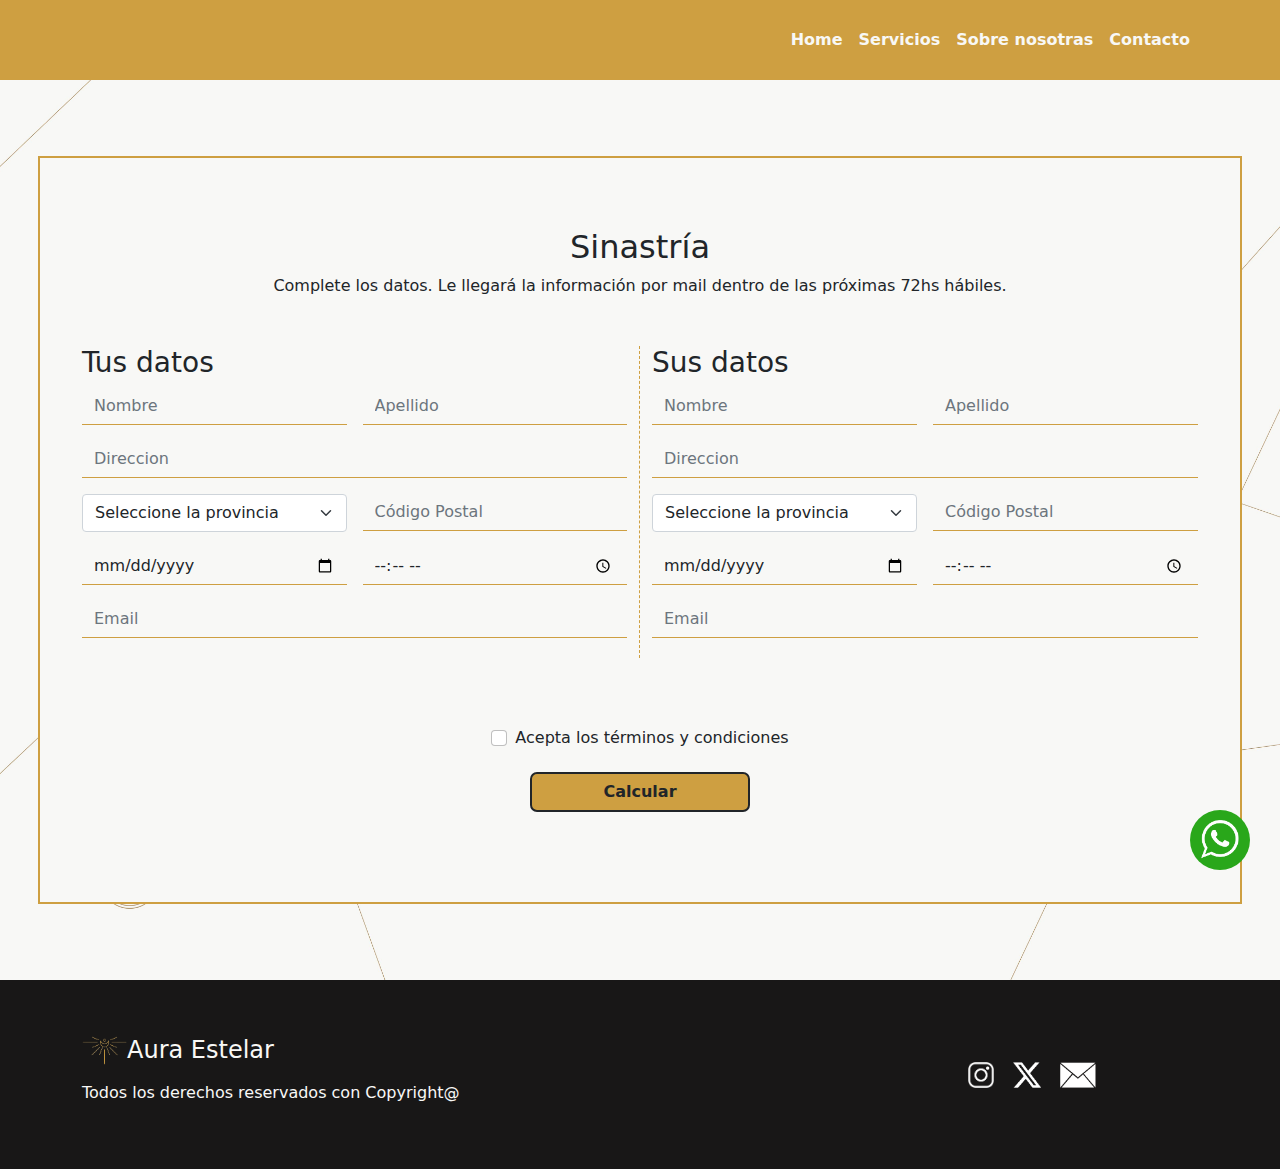
<file: sinastria.html>
<!DOCTYPE html>
<html lang="en">
    <head>
        <meta charset="UTF-8" />
        <meta http-equiv="X-UA-Compatible" content="IE=edge" />
        <meta name="viewport" content="width=device-width, initial-scale=1.0" />
        <title>Aura Estelar</title>

        <!-- favicon -->
        <link rel="icon" type="image/x-icon" href="images/logo_favicon.png" />

        <!--Bootstrap css-->
        <link href="css/bootstrap.min.css" rel="stylesheet" />

        <!--nuestro CSS-->
        <link href="css/styles.css" rel="stylesheet" />
    </head>

    <body>
        <!--Bootstrap JS-->
        <script src="js/bootstrap.bundle.min.js"></script>
        <!---->
        <div class="container-fluid menu menu_scroller sticky-top" id="home">
            <nav class="navbar navbar-expand-lg">
                <div class="container justify-content-center text-center">
                    <button class="navbar-toggler" type="button" data-bs-toggle="collapse" data-bs-target="#navbarNav" aria-controls="navbarNav" aria-expanded="false" aria-label="Toggle navigation">
                        <span class="navbar-toggler-icon"></span>
                    </button>
                    <div class="navbar-collapse justify-content-end collapse show" id="navbarNav">
                        <ul class="navbar-nav">
                            <li class="nav-item icono_menu">
                                <a class="nav-link active" aria-current="page" href="index.html#home">Home</a>
                            </li>
                            <li class="nav-item icono_menu">
                                <a class="nav-link" href="index.html#servicios">Servicios</a>
                            </li>
                            <li class="nav-item icono_menu">
                                <a class="nav-link" href="index.html#sobre_nosotras">Sobre nosotras</a>
                            </li>
                            <li class="nav-item icono_menu">
                                <a class="nav-link" href="index.html#form_contacto">Contacto</a>
                            </li>
                        </ul>
                    </div>
                </div>
            </nav>
        </div>

        <div class="container-fluid cabecera-otros d-flex align-items-center justify-content-center">
            <form class="form_sinastria" id="form_sinastria">
                <h2 class="text-center">Sinastría</h2>
                <p class="mb-3 text-center">
                    Complete los datos. Le llegará la información por mail dentro de las próximas 72hs hábiles.
                </p>

                <div class="container mt-5">
                    <div class="row">
                        <div class="col-md-12 col-lg-6 col-sm-12 borde_sinastria">
                            <h3>Tus datos</h3>
                            <div class="row g-3">
                                <div class="col-md-12 col-lg-6 col-sm-12">
                                    <!-- <label for="input_nombre" class="form-label">Nombre *</label> -->
                                    <input type="text" class="form-control" id="input_nombre" placeholder="Nombre" required />
                                </div>
                                <div class="col-md-12 col-lg-6 col-sm-12">
                                    <!-- <label for="input_apellido" class="form-label">Apellido *</label> -->
                                    <input type="text" class="form-control" id="input_apellido" placeholder="Apellido" required />
                                </div>
                                <div class="col-12">
                                    <!-- <label for="input_direccion" class="form-label">Direccion *</label> -->
                                    <input type="text" class="form-control" id="input_direccion" placeholder="Direccion" required />
                                </div>
                                <div class="col-md-12 col-lg-6 col-sm-12">
                                    <!-- <label for="input_provincia" class="form-label">Provincia *</label> -->
                                    <select id="input_provincia" class="form-select" required>
                                        <option value="0" selected>Seleccione la provincia</option>
                                        <option value="1">Buenos Aires</option>
                                        <option value="2">Capital Federal</option>
                                        <option value="3">Córdoba</option>
                                        <option value="4">Formosa</option>
                                        <option value="5">La Pampa</option>
                                        <option value="6">Rio Negro</option>
                                        <option value="7">Salta</option>
                                        <option value="8">San Luis</option>
                                        <option value="9">Tierra del Fuego</option>
                                        <option value="10">Tucumán</option>
                                    </select>
                                </div>
                                <div class="col-md-12 col-lg-6 col-sm-12">
                                    <!-- <label for="inputZip" class="form-label">CP *</label> -->
                                    <input type="text" class="form-control" id="inputZip" placeholder="Código Postal" required />
                                </div>
                                <div class="col-md-12 col-lg-6 col-sm-12">
                                    <!-- <label for="input_nacimiento" class="form-label">Fecha de nacimiento *</label> -->
                                    <input type="date" class="form-control" id="input_nacimiento" required />
                                </div>
                                <div class="col-md-12 col-lg-6 col-sm-12">
                                    <!-- <label for="input_hs_nac" class="form-label">Hora *</label> -->
                                    <input type="time" class="form-control" id="input_hs_nac" required />
                                </div>

                                <div class="col-12">
                                    <!-- <label for="input_email" class="form-label">Email *</label> -->
                                    <input type="email" class="form-control" id="input_email" placeholder="Email" required />
                                </div>
                            </div>
                        </div>
                        <div class="col-md-12 col-lg-6 col-sm-12">
                            <h3>Sus datos</h3>
                            <div class="row g-3">
                                <div class="col-md-12 col-lg-6 col-sm-12">
                                    <!-- <label for="input_nombre_otro" class="form-label">Nombre *</label> -->
                                    <input type="text" class="form-control" id="input_nombre_otro" placeholder="Nombre" required />
                                </div>
                                <div class="col-md-12 col-lg-6 col-sm-12">
                                    <!-- <label for="input_apellido_otro" class="form-label">Apellido *</label> -->
                                    <input type="text" class="form-control" id="input_apellido_otro" placeholder="Apellido" required />
                                </div>
                                <div class="col-12">
                                    <!-- <label for="input_direccion_otro" class="form-label">Dirección *</label> -->
                                    <input type="text" class="form-control" id="input_direccion_otro" placeholder="Direccion" required />
                                </div>
                                <div class="col-md-12 col-lg-6 col-sm-12">
                                    <!-- <label for="input_provincia_otro" class="form-label">Provincia *</label> -->
                                    <select id="input_provincia_otro" class="form-select" required>
                                        <option value="0" selected>Seleccione la provincia</option>
                                        <option value="1">Buenos Aires</option>
                                        <option value="2">Capital Federal</option>
                                        <option value="3">Córdoba</option>
                                        <option value="4">Formosa</option>
                                        <option value="5">La Pampa</option>
                                        <option value="6">Rio Negro</option>
                                        <option value="7">Salta</option>
                                        <option value="8">San Luis</option>
                                        <option value="9">Tierra del Fuego</option>
                                        <option value="10">Tucumán</option>
                                    </select>
                                </div>
                                <div class="col-md-12 col-lg-6 col-sm-12">
                                    <!-- <label for="inputZip_otro" class="form-label">CP *</label> -->
                                    <input type="text" class="form-control" id="inputZip_otro" placeholder="Código Postal" required />
                                </div>
                                <div class="col-md-12 col-lg-6 col-sm-12">
                                    <!-- <label for="input_nacimiento_otro" class="form-label">Fecha de nacimiento *</label> -->
                                    <input type="date" class="form-control" id="input_nacimiento_otro" required />
                                </div>
                                <div class="col-md-12 col-lg-6 col-sm-12">
                                    <!-- <label for="input_hs_nac_otro" class="form-label">Hora *</label> -->
                                    <input type="time" class="form-control" id="input_hs_nac_otro" required />
                                </div>

                                <div class="col-12">
                                    <!-- <label for="input_email_otro" class="form-label">Email *</label> -->
                                    <input type="email" class="form-control" id="input_email_otro" placeholder="Email" required />
                                </div>
                            </div>
                        </div>
                        <div class="col-12 d-flex justify-content-center mt-5">
                            <div class="form-check">
                                <input class="form-check-input" type="checkbox" id="gridCheck" required />
                                <label class="form-check-label" for="gridCheck">
                                    Acepta los términos y condiciones
                                </label>
                            </div>
                        </div>
                        <div class="col-12 d-flex justify-content-center">
                            <button type="submit" class="btn boton">Calcular</button>
                        </div>
                    </div>
                </div>
            </form>
        </div>

        <!-- Modal -->
        <div class="modal fade" id="contactoModal" tabindex="-1" aria-labelledby="contactoModalLabel" aria-hidden="true">
            <div class="modal-dialog modal-dialog-centered">
                <div class="modal-content">
                    <div class="modal-header">
                        <h5 class="modal-title" id="contactoModalLabel">¡Muchas gracias!</h5>
                        <button type="button" class="btn-close" data-bs-dismiss="modal" aria-label="Cerrar"></button>
                    </div>
                    <div class="modal-body">
                        Se ha enviado la información correctamente. A la brevedad recibirá la respuesta por mail.
                    </div>
                    <div class="modal-footer justify-content-center">
                        <button type="button" class="btn boton" data-bs-dismiss="modal">Cerrar</button>
                    </div>
                </div>
            </div>
        </div>

        <footer class="container-fluid footer pt-5 pb-5">
            <div class="container">
                <div class="row">
                    <div class="col-7">
                        <h4><img src="images/icon.png" class="img-logo" alt="logo aura estelar" />Aura Estelar</h4>
                        <p>Todos los derechos reservados con Copyright@</p>
                    </div>
                    <div class="col-4 align-self-center text-end">
                        <a href="https://www.instagram.com/" target="_blank"><img class="img-icon" src="images/instagram_white.png" alt="logo instagram" /></a>

                        <a href="https://x.com/?lang=es" target="_blank"><img class="img-icon" src="images/x_white.png" alt="logo x" /></a>

                        <a href="mailto:test@test.com" target="_blank"><img class="img-icon" src="images/mail_white.png" alt="logo email" /></a>
                    </div>
                    <div class="col-1"></div>
                </div>
            </div>
        </footer>

        <div class="wp">
            <a href="https://wa.me/91165647270" target="_blank"><img class="img-wpp" src="images/wpp.png" alt="logo whatsapp" /></a>
        </div>

        <!--Mi JS -->
        <script>
            /* Código para form de sinastria */
            const form_sinastria = document.getElementById("form_sinastria");

            // Agregamos un "listener" para el evento "submit"
            form_sinastria.addEventListener("submit", function (event) {
                // Prevenimos que el formulario se envíe
                event.preventDefault();

                var myModal = new bootstrap.Modal(document.getElementById("contactoModal"), { keyboard: false });
                myModal.show();
            });
        </script>
    </body>
</html>
</file>
<file: css/styles.css>
.menu a{
    text-decoration:none;
    color:#F8F8F6;
    padding: 5px;
    font-weight: bold;
    
    transition-property: color;
    transition-duration: 0.5s;

}

.menu_scroller {
    animation:menu_scroll linear;
    animation-timeline: scroll();
}

@keyframes menu_scroll {
from {background-color:#CE9F41}
to {background-color: rgba(206, 159, 65, 0.585);}
}

.bot-servicio:hover {
    background-color: #CE9F41;
    color:rgb(24, 23, 23);
    font-weight: bold;
    border: solid 2px;
}

.navbar-toggler-icon {
    background-image: url("data:image/svg+xml,%3csvg xmlns='http://www.w3.org/2000/svg' viewBox='0 0 30 30'%3e%3cpath stroke='rgba%280, 0, 0, 0.55%29' stroke-linecap='round' stroke-miterlimit='10' stroke-width='2' d='M4 7h22M4 15h22M4 23h22'/%3e%3c/svg%3e");
}

.icono_menu:hover a {
    
    color: black;
}

.menu, .servicios {
    background-color: #CE9F41;
    padding: 15px 0;
}

.menu {
    background-color: rgba(206, 159, 65);
}

.cabecera {
    background-image: url('../images/banner.jpg'); 
    /* usamos color de fondo para mejorar experiencia de usuario a la hora del login de la pagina */
    background-color: #F8F8F6;
    /* tamaño de altura de la imagen que ocupe toda la resolución de la pantalla */
    height: 100vh;
    
    /* Para dejar la imagen de fondo centrada, vertical y horizontalmente */
    background-position: center center;

    /* Para que la imagen de fondo no se repita */
    background-repeat: no-repeat;

    /* La imagen de fondo se reescala automáticamente con el cambio del ancho de ventana del navegador */
    background-size: cover;
}


.boton {
    background-color: #CE9F41;
    border-radius: 7px;
    border: solid 2px;
    width: 220px;
    height: 40px;
    font-weight: bold;
    margin: 20px 0;
    transition-property: color;
    transition-duration: 0.5s;
}

.boton:hover {
    color: #F8F8F6;
}

.section_login a {
    color: black;
    transition-property: color;
    transition-duration: 0.3s;
}

.section_login a:hover {
    color: #CE9F41;
}

.mas_info {
    margin: 0px;
    text-align: center;
    display: flex;
    align-items: center;
    color: #F8F8F6;

    transition-property: background-color;
    transition-duration: 1s;
}

.mas_info:hover { 
    margin: 0;
    background-color:  rgba(0, 0, 0, 0.712);
    }


.mas_info p {
    margin: 0;
    visibility: hidden;

}

.mas_info:hover p{ 
    margin: 0;
    visibility: visible;
    }

.form-control{
    border: none; 
    border-bottom: solid 1px #CE9F41; 
    border-radius: 0;
    background-color: #F8F8F6;
}

.img_sobre_nosotras{
    margin-right: 20px;
    max-height: 500px;
    width:auto;
    border-top-right-radius: 40%; 
    border-bottom-right-radius: 40%;
}

.sobre_nosotras{
    padding:0px 10px 30px 0px;
}

/* Clases del FOOTER */
.footer {
    background-color: rgb(24, 23, 23);
    color: #F8F8F6;
}

.img-logo {
    max-height: 45px;
    width: auto;
}

.img-icon {
    height: 40px;
    width: auto;
    padding: 7px;
    
}

.img-wpp{
    position: fixed;
    bottom: 30px;
    right: 30px;
    max-height: 60px;
    width: auto;
    border-radius: 100%;
  
}

/* Clases de HTML otras */
.cabecera-otros {
    background-image: url('../images/baner_sin_titulo.jpg'); 
    background-color: #F8F8F6;

    min-height: 100vh;
    /* Para dejar la imagen de fondo centrada, vertical y horizontalmente */
    background-position: center center;

    /* Para que la imagen de fondo no se repita */
    background-repeat: no-repeat;

    /* La imagen de fondo se reescala automáticamente con el cambio del ancho de ventana del navegador */
    background-size: cover;

}

.form_login {
    min-width: 400px;
    padding: 70px 30px;
    border: solid 2px #CE9F41;
    background-color: #F8F8F6;
}

.form_login a {
    color: black;
    transition-property: color;
    transition-duration: 0.3s;
}

.form_login a:hover {
    color: #CE9F41;
}

.form_sinastria {
    min-height: 400px;
    min-width: 400px;
    padding: 70px 30px;
    margin: 5px;
    border: solid 2px #CE9F41;
    background-color: #F8F8F6;
}

.mapa iframe{
    height: 100%;
    width: 100%;
}


/* esto es tamaño medio */
@media screen and (min-width: 568px) {
    .borde_sinastria {
        border-bottom: 1px dashed #CE9F41;
        padding-bottom: 20px;
        margin-bottom: 20px;
      }

    .form_login {
        max-width: 900px;
    }

    .section_login {
        margin-top: 45%;
    }


  }

  /* esto es tamaño small */
  @media screen and (max-width: 567px) {
    .borde_sinastria {
      border-bottom: 1px dashed #CE9F41;
      padding-bottom: 20px;
      margin-bottom: 20px;
    }

    .img-icon {
        height: 40px;
        width: auto;
        /*background-color: #F8F8F6;*/
        padding: 7px;
        margin: 0 20px;
        
    }

    .section_login {
        margin-top: 45%;
    }

    .mapa iframe{
        height: 400px;
        width: 100%;
    }

  }

  /* esto es tamaño large */
  @media screen and (min-width: 992px) {

    .borde_sinastria {
        border-right: 1px dashed #CE9F41;
        border-bottom: none;
      }

        .section_login {
        margin-top: 30%;
    }

  }
</file>
